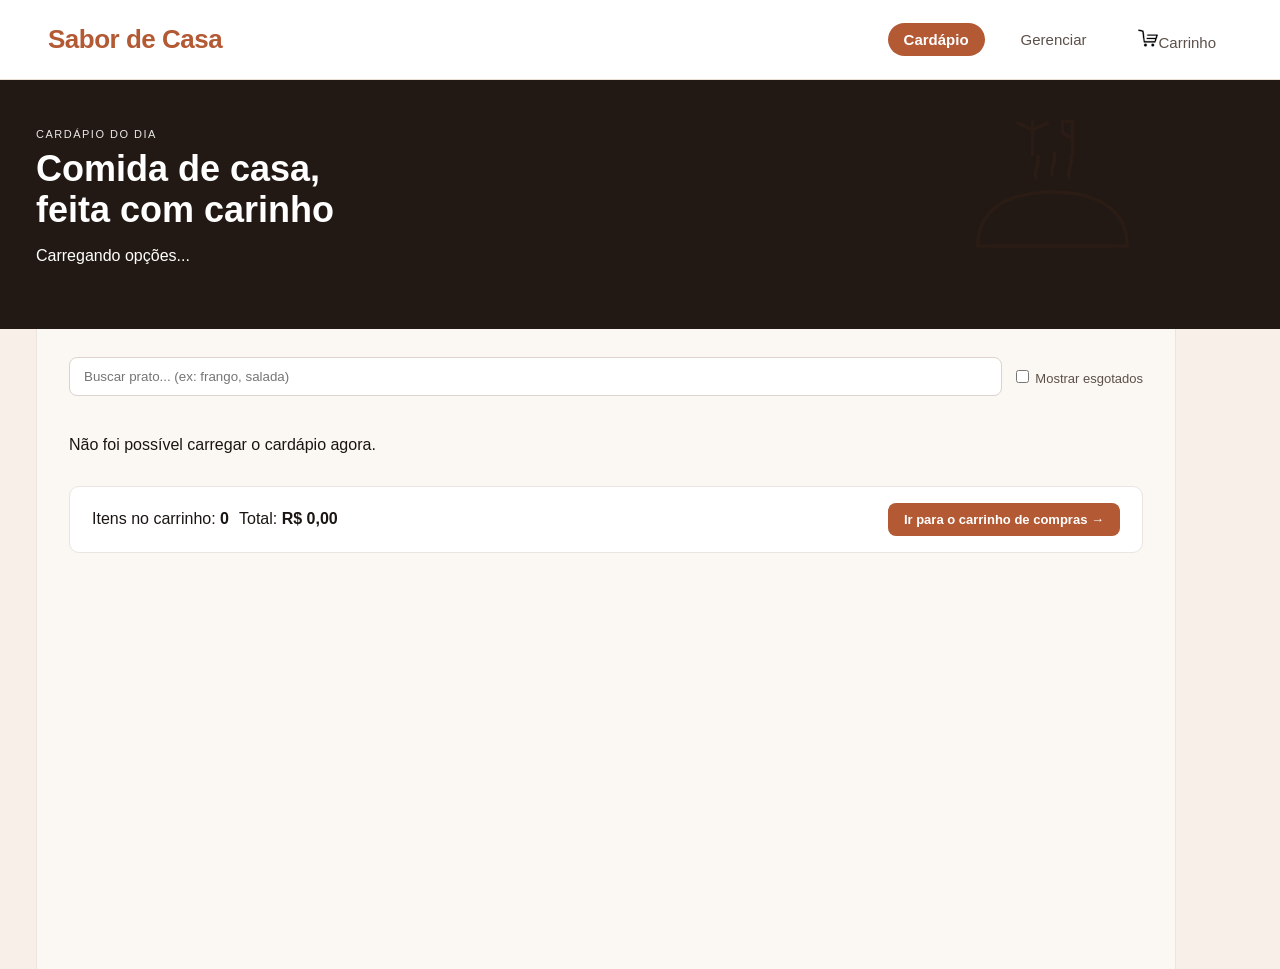
<file: index.html>
<!DOCTYPE html>
<html lang="pt-BR">
<head>
  <meta charset="UTF-8" />
  <meta name="viewport" content="width=device-width, initial-scale=1.0" />
  <title>Sabor de Casa — Cardápio</title>
  <link rel="stylesheet" href="style.css" />
</head>
<body>
    <header class="header-sistema">
        <div class="logo">Sabor de Casa</div>
        <nav class="nav-links">
            <a href="index.html" class="ativo">Cardápio</a>
            <a href="development.html">Gerenciar</a>
            <a href="order.html"><img src="imagens/logo.carrinho.png" alt="">Carrinho</a>
        </nav>
    </header>
   
    <div id="toastSucesso" class="toast-sucesso">
        <span id="textoToast"></span>
    </div>
   
    <section class="hero">
        <p class="subtitulo-topo">CARDÁPIO DO DIA</p>
        <h1>Comida de casa,<br>feita com carinho</h1>
        <p id="resumo-opcoes">Carregando opções...</p>
    </section>

    <main class="container-principal">
        <div class="controles">
            <input type="text" id="campo-busca" placeholder="Buscar prato... (ex: frango, salada)" />
            <label class="toggle-esgotados">
            <input type="checkbox" id="toggle-esgotados" />
            <span>Mostrar esgotados</span>
            </label>
        </div>

        <div id="filtros-categoria" class="filtros-categoria"></div>
        <div id="lista-cardapio"></div>

        <div id="rodape-checkout" class="rodape-checkout">
            <div class="rodape-checkout-info">
            <span>Itens no carrinho: <strong id="rodape-qtd">0</strong></span>
            <span>Total: <strong id="rodape-total">R$ 0,00</strong></span>
            </div>
            <a href="order.html" class="btn-ir-checkout">Ir para o carrinho de compras →</a>
        </div>
    </main>

    <script src="script.js"></script>
</body>
</html>
</file>
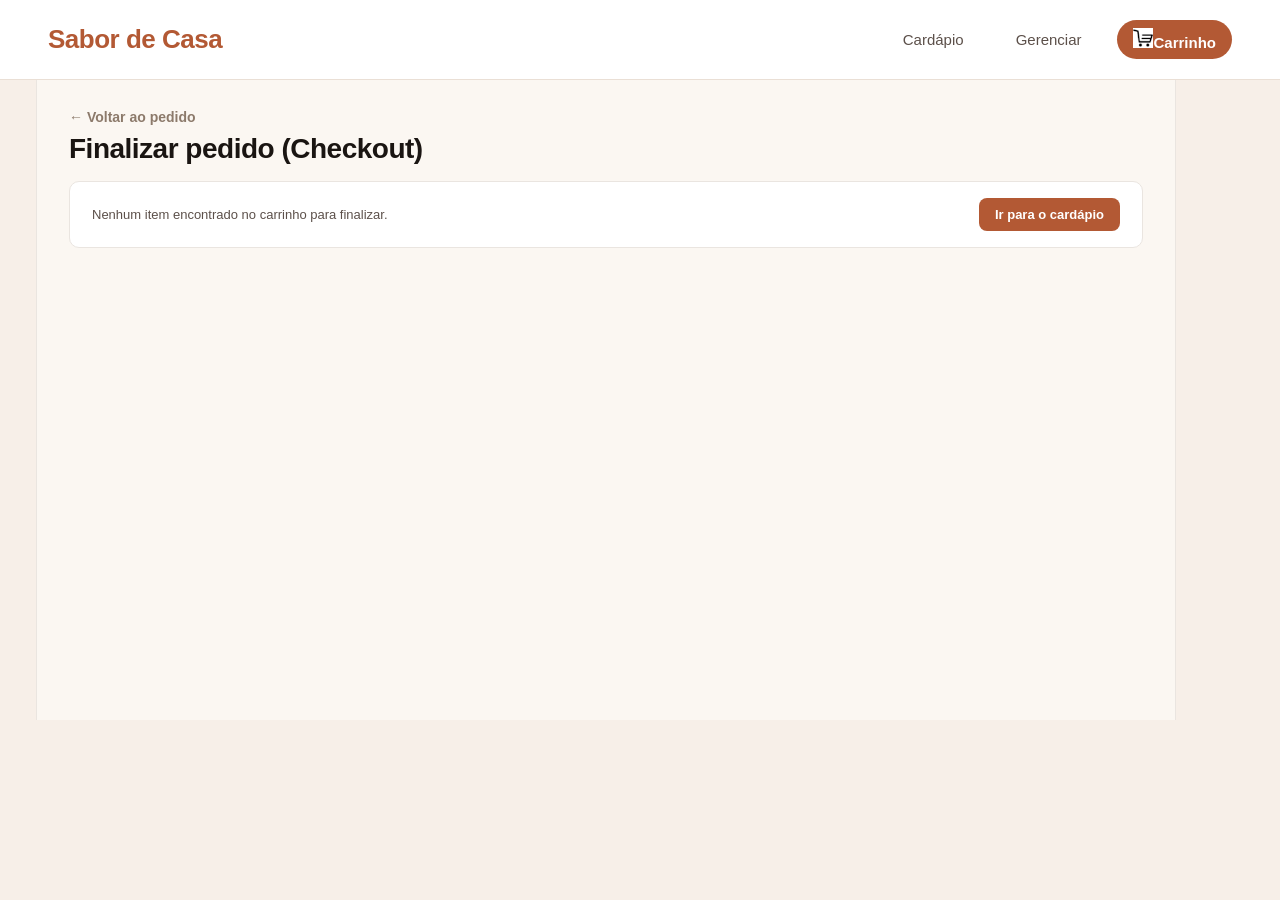
<file: checkout.html>
<!DOCTYPE html>
<html lang="pt-br">
<head>
    <meta charset="UTF-8">
    <meta name="viewport" content="width=device-width, initial-scale=1.0">
    <title>Sabor de Casa - Checkout</title>
    <link rel="stylesheet" href="style.css">
</head>
<body>

    <header class="header-sistema">
        <div class="logo">Sabor de Casa</div>
        <nav class="nav-links">
            <a href="index.html">Cardápio</a>
            <a href="development.html">Gerenciar</a>
            <a href="order.html" class="ativo"><img src="imagens/logo.carrinho.png" alt="">Carrinho</a>
        </nav>
    </header>

    <main class="container-principal">
        <div class="cabecalho-form-container">
            <a href="order.html" class="link-voltar-cat">← Voltar ao pedido</a>
            <h1 class="titulo-form-cat">Finalizar pedido (Checkout)</h1>
        </div>

        <div id="aviso-carrinho-vazio" class="card-prato card-vazio oculto">
            <p class="prato-desc">Nenhum item encontrado no carrinho para finalizar.</p>
            <a href="index.html" class="btn-ir-checkout">Ir para o cardápio</a>
        </div>

        <form id="form-checkout" onsubmit="finalizarCheckout(event)">
            <div class="card-categoria espaco-abaixo">
                <div class="card-info">
                    <h3>Como você quer receber o pedido?</h3>
                    <div class="prato-controles opcoes-entrega">
                        <label>
                            <input type="radio" name="tipoEntrega" value="ENTREGA" checked onchange="alternarTipoEntrega()">
                            Entrega
                        </label>
                        <label>
                            <input type="radio" name="tipoEntrega" value="RETIRADA" onchange="alternarTipoEntrega()">
                            Retirada no local
                        </label>
                    </div>
                </div>
            </div>

            <div class="card-categoria espaco-abaixo">
                <div class="card-info">
                    <div class="form-group">
                        <label for="nomeCliente">Nome do cliente *</label>
                        <input type="text" id="nomeCliente" required placeholder="Digite seu nome completo">
                    </div>

                    <div id="bloco-endereco-entrega" class="form-group">
                        <label for="enderecoCliente">Endereço de entrega *</label>
                        <input type="text" id="enderecoCliente" required placeholder="Rua, número, bairro, complemento">
                    </div>

                    <div id="bloco-endereco-retirada" class="form-group oculto">
                        <p class="prato-desc">
                            <strong>Endereço da loja para retirada:</strong><br>
                            <span id="endereco-loja">Sabor de Casa — Rua Exemplo, 123 - Centro</span> (Retirada no balcão)
                        </p>
                    </div>

                    <div class="form-group">
                        <label for="formaPagamento">Forma de pagamento *</label>
                        <select id="formaPagamento" required>
                            <option value="">Selecione...</option>
                            <option value="PIX">PIX</option>
                            <option value="DINHEIRO">Dinheiro</option>
                            <option value="CARTAO_CREDITO">Cartão de crédito</option>
                            <option value="CARTAO_DEBITO">Cartão de débito</option>
                        </select>
                    </div>
                </div>
            </div>

            <div class="rodape-checkout">
                <div class="rodape-checkout-info">
                    <span>Itens: <strong id="checkout-qtd">0</strong></span>
                    <span>Total a pagar: <strong id="checkout-total">R$ 0,00</strong></span>
                </div>
                <button type="submit" class="btn-ir-checkout">Confirmar pedido</button>
            </div>
        </form>

        <div id="confirmacao-pedido" class="card-categoria oculto">
            <div class="card-info">
                <h3>Pedido confirmado!</h3>
                <p id="detalhes-confirmacao" class="prato-desc"></p>
                <a href="index.html" class="btn-ir-checkout">Voltar ao cardápio</a>
            </div>
        </div>
    </main>

    <script src="script.js"></script>
    <script>
        // Mostra o campo de endereço (entrega) ou o endereço da loja (retirada).
        function alternarTipoEntrega() {
            const retirada = document.querySelector('input[name="tipoEntrega"]:checked').value === 'RETIRADA';
            const inputEndereco = document.getElementById('enderecoCliente');

            document.getElementById('bloco-endereco-entrega').classList.toggle('oculto', retirada);
            document.getElementById('bloco-endereco-retirada').classList.toggle('oculto', !retirada);

            inputEndereco.required = !retirada;
            if (retirada) inputEndereco.value = '';
        }

        function carregarResumoCheckout() {
            const itens = lerCarrinho();

            if (itens.length === 0) {
                document.getElementById('form-checkout').classList.add('oculto');
                document.getElementById('aviso-carrinho-vazio').classList.remove('oculto');
                return;
            }

            const { qtd, total } = calcularTotais(itens);
            document.getElementById('checkout-qtd').textContent = qtd;
            document.getElementById('checkout-total').textContent = formatarMoeda(total);
            alternarTipoEntrega();
        }

        function finalizarCheckout(event) {
            event.preventDefault();

            const itens = lerCarrinho();
            if (itens.length === 0) return;

            const tipo = document.querySelector('input[name="tipoEntrega"]:checked').value;
            const nome = document.getElementById('nomeCliente').value.trim();
            const endereco = document.getElementById('enderecoCliente').value.trim();
            const pagamento = document.getElementById('formaPagamento').value;
            const enderecoLoja = document.getElementById('endereco-loja').textContent;
            const { total } = calcularTotais(itens);

            limparCarrinho();

            const infoLocal =
                tipo === 'ENTREGA'
                    ? `Entrega para: <strong>${endereco}</strong>`
                    : `Retirada na loja: <strong>${enderecoLoja}</strong>`;

            document.getElementById('detalhes-confirmacao').innerHTML = `
                Cliente: <strong>${nome}</strong><br>
                Modalidade: <strong>${tipo === 'ENTREGA' ? 'Entrega' : 'Retirada'}</strong><br>
                ${infoLocal}<br>
                Pagamento: <strong>${pagamento}</strong><br>
                Total: <strong>${formatarMoeda(total)}</strong>
            `;

            document.getElementById('form-checkout').classList.add('oculto');
            document.getElementById('confirmacao-pedido').classList.remove('oculto');
        }

        window.addEventListener('DOMContentLoaded', carregarResumoCheckout);
    </script>
</body>
</html>
</file>
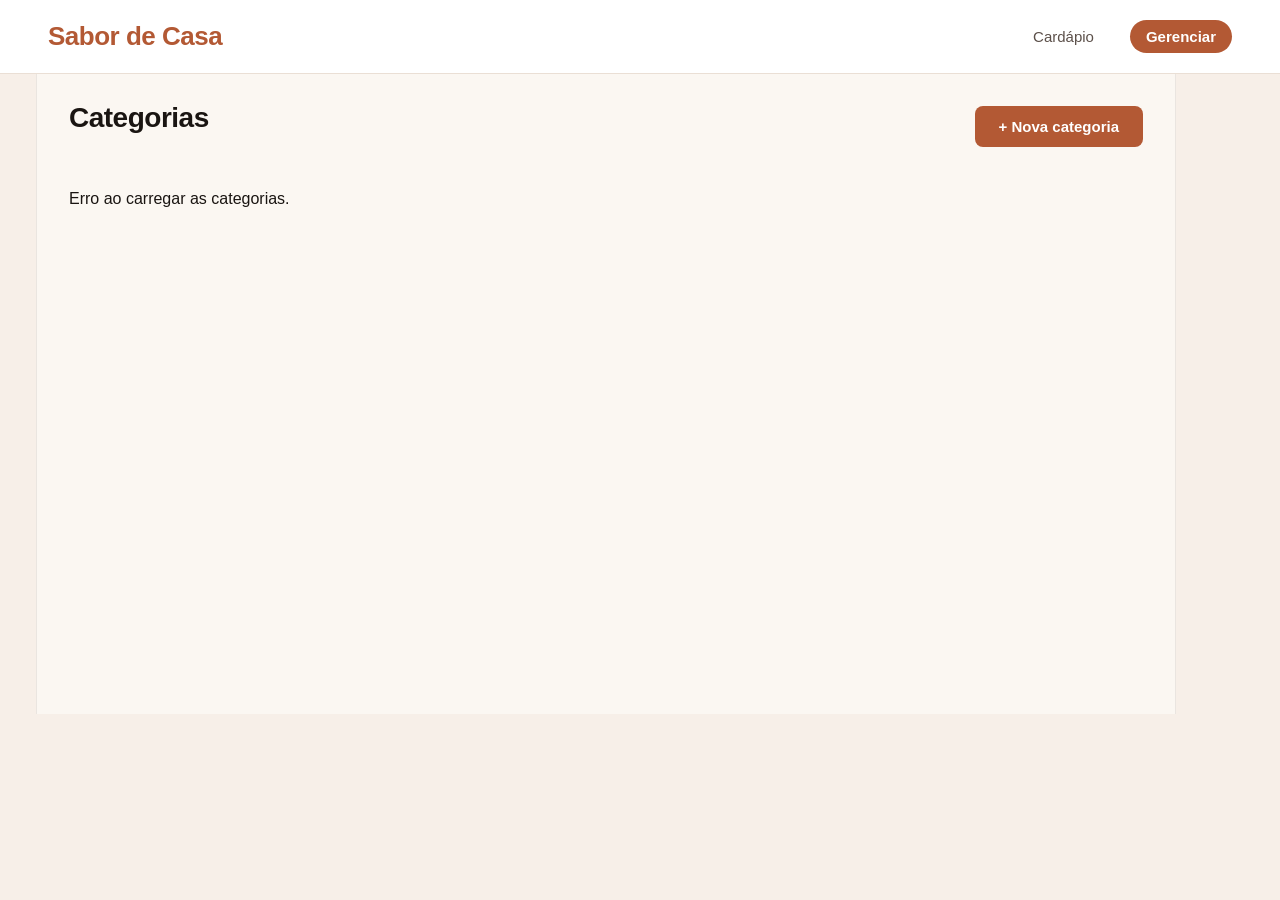
<file: development.html>
<!DOCTYPE html>
<html lang="pt-br">
<head>
    <meta charset="UTF-8">
    <meta name="viewport" content="width=device-width, initial-scale=1.0">
    <title>Sabor de Casa - Gerenciamento de Cardapio</title>
    <link rel="stylesheet" href="style.css">
</head>
<body>
    <div id="toastSucesso" class="toast-sucesso">
        <span id="textoToast"></span>
    </div>
    
    <header class="header-sistema">
        <div class="logo">Sabor de Casa</div>
        <nav class="nav-links">     
            <a href="index.html">Cardápio</a>
            <a href="development.html" class="ativo">Gerenciar</a>
        </nav>
    </header>

    <main class="container-principal">
        
        <div class="secao-topo">
            <h2>Categorias</h2>
            <a href="gerenciamento_categorias.html?nova=true" class="btn-novo">+ Nova categoria</a>
        </div>
        
        <div id="gridCategorias" class="grid-categorias">
        
        </div>

    </main>

    <script src="script.js"></script>
</body>
</html>
</file>
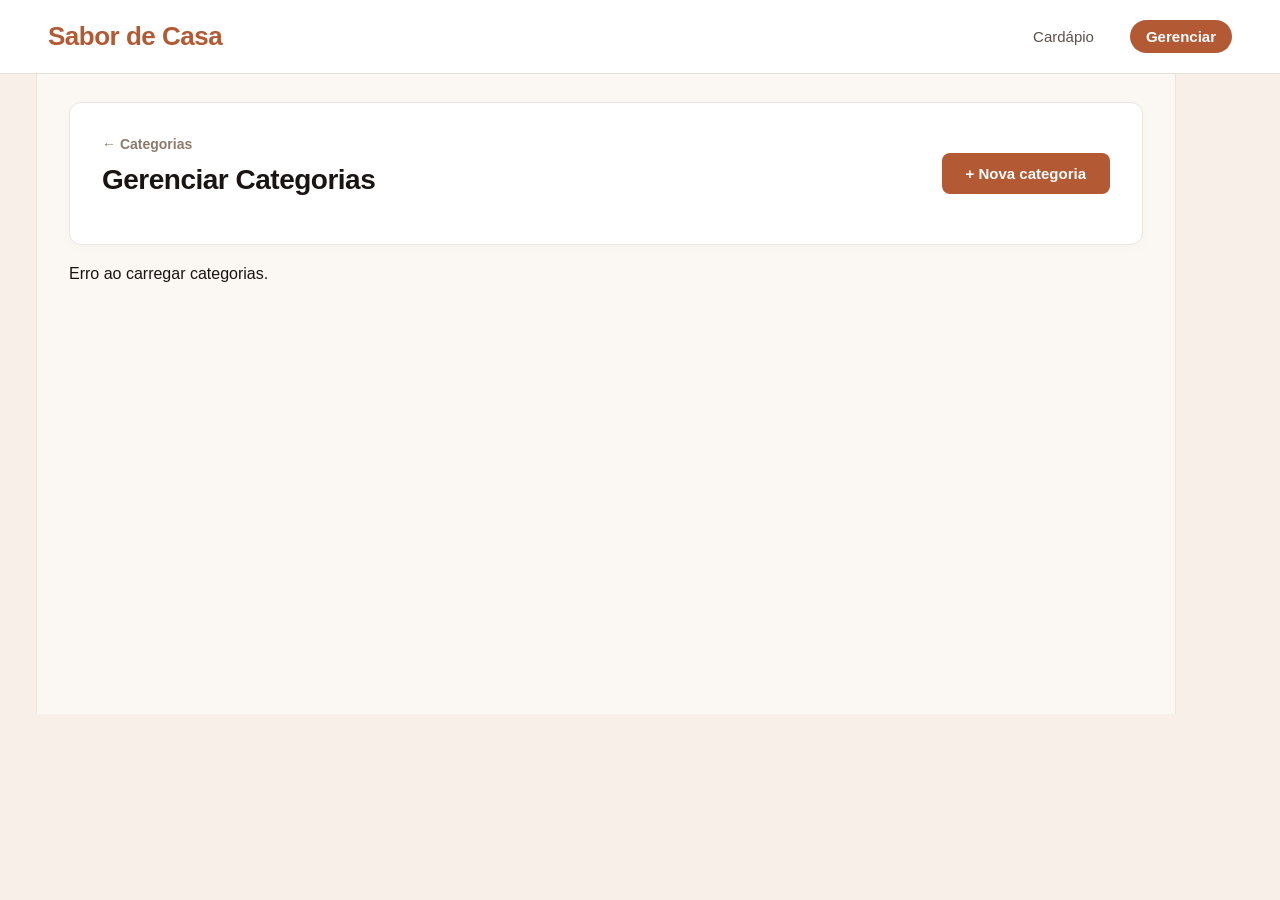
<file: gerenciamento_categorias.html>
<!DOCTYPE html>
<html lang="pt-br">
<head>
    <meta charset="UTF-8">
    <meta name="viewport" content="width=device-width, initial-scale=1.0">
    <title>Sabor de Casa - Gerenciar Categorias</title>
    <link rel="stylesheet" href="style.css">
</head>
<body>

    <header class="header-sistema">
        <div class="logo">Sabor de Casa</div>
        <nav class="nav-links">
            <a href="index.html">Cardápio</a>
            <a href="development.html" class="ativo">Gerenciar</a>
        </nav>
    </header>

    <main class="container-principal">
        <div class="card-categoria espaco-abaixo">
            <div class="cabecalho-pagina">
                <div>
                    <a href="development.html" class="link-voltar-cat">← Categorias</a>
                    <h2 class="titulo-form-cat">Gerenciar Categorias</h2>
                </div>
                <button type="button" class="btn-novo" onclick="toggleFormCat()">+ Nova categoria</button>
            </div>
        </div>

        <div id="boxNovaCategoria" class="card-categoria espaco-abaixo oculto">
            <div class="card-info">
                <form onsubmit="criarCategoria(event)">
                    <h3 class="titulo-form-cat">Nova categoria</h3>

                    <div class="form-group">
                        <label for="nomeCat">Nome da categoria *</label>
                        <input type="text" id="nomeCat" required placeholder="Ex: Bebidas">
                    </div>

                    <div class="form-group">
                        <label for="descCat">Descrição (opcional)</label>
                        <input type="text" id="descCat" placeholder="Ex: Sucos, refrigerantes e águas" maxlength="255">
                    </div>

                    <div class="prato-controles">
                        <button type="submit" class="btn-novo">Cadastrar categoria</button>
                        <button type="button" onclick="toggleFormCat()">Cancelar</button>
                    </div>
                </form>
            </div>
        </div>

        <div id="listaCategorias"></div>
    </main>

    <div id="toastSucesso" class="toast-sucesso">
        <span id="textoToast"></span>
    </div>

    <script src="script.js"></script>
    <script>
        let categoriasDados = [];
        let idEditando = null;

        function toggleFormCat() {
            const box = document.getElementById('boxNovaCategoria');
            box.classList.toggle('oculto');
            if (!box.classList.contains('oculto')) document.getElementById('nomeCat').focus();
        }

        function abrirFecharEdicao(id) {
            idEditando = idEditando === id ? null : id;
            renderCategorias();
            if (idEditando !== null) {
                document.getElementById(`desc-input-${id}`).focus();
            }
        }

        async function listarCategorias() {
            try {
                categoriasDados = await chamarApi('/categorias');
                renderCategorias();
            } catch (erro) {
                console.error('Erro ao carregar categorias:', erro);
                document.getElementById('listaCategorias').innerHTML = '<p>Erro ao carregar categorias.</p>';
            }
        }

        function renderCategorias() {
            const lista = document.getElementById('listaCategorias');
            lista.innerHTML = '';

            if (categoriasDados.length === 0) {
                lista.innerHTML = '<p>Nenhuma categoria cadastrada.</p>';
                return;
            }

            categoriasDados.forEach((c) => {
                const total = Number(c.total_pratos);
                const aberto = idEditando === c.id_categoria;
                const descricao = c.descricao_categoria || '';

                const card = document.createElement('div');
                card.className = 'card-prato';
                card.innerHTML = `
                    <div class="prato-esquerda">
                        <strong class="prato-nome">${c.nome_categoria}</strong>
                    </div>

                    <div class="prato-meio">
                        <span class="prato-desc">${total} prato(s)${descricao ? ` • ${descricao}` : ''}</span>
                    </div>

                    <div class="prato-direita">
                        <div class="prato-controles">
                            <button type="button" class="btn-editar" onclick="abrirFecharEdicao(${c.id_categoria})">
                                Editar Descrição
                            </button>
                            <button
                                type="button"
                                class="btn-excluir"
                                ${total > 0 ? 'disabled title="Categoria possui pratos"' : ''}
                                onclick="excluirCategoriaTela(${c.id_categoria})"
                            >
                                Remover
                            </button>
                        </div>
                    </div>

                    ${aberto ? `
                        <div class="painel-edicao">
                            <div class="form-group">
                                <label for="desc-input-${c.id_categoria}">Qual a nova descrição para "${c.nome_categoria}"?</label>
                                <input type="text" id="desc-input-${c.id_categoria}" value="${descricao.replace(/"/g, '&quot;')}" maxlength="255" placeholder="Ex: Sucos, refrigerantes e águas">
                            </div>
                            <div class="prato-controles">
                                <button type="button" class="btn-novo" onclick="confirmarEdicao(${c.id_categoria})">
                                    Salvar descrição
                                </button>
                                <button type="button" onclick="abrirFecharEdicao(${c.id_categoria})">
                                    Cancelar
                                </button>
                            </div>
                        </div>
                    ` : ''}
                `;

                lista.appendChild(card);
            });
        }

        async function confirmarEdicao(id) {
            const novaDescricao = document.getElementById(`desc-input-${id}`).value.trim();

            if (await modificarCategoria(id, novaDescricao)) {
                idEditando = null;
                listarCategorias();
            }
        }

        async function excluirCategoriaTela(id) {
            if (await removerCategoria(id)) {
                if (idEditando === id) idEditando = null;
                listarCategorias();
            }
        }

        async function criarCategoria(event) {
            event.preventDefault();

            const cadastrou = await adicionarCategoria({
                nome_categoria: document.getElementById('nomeCat').value.trim(),
                descricao_categoria: document.getElementById('descCat').value.trim()
            });

            if (cadastrou) {
                event.target.reset();
                toggleFormCat();
                listarCategorias();
            }
        }

        window.addEventListener('DOMContentLoaded', () => {
            listarCategorias();

            // Vindo do botão "+ Nova categoria" da tela anterior, já abre o formulário.
            if (new URLSearchParams(window.location.search).get('nova') === 'true') {
                toggleFormCat();
            }
        });
    </script>
</body>
</html>
</file>
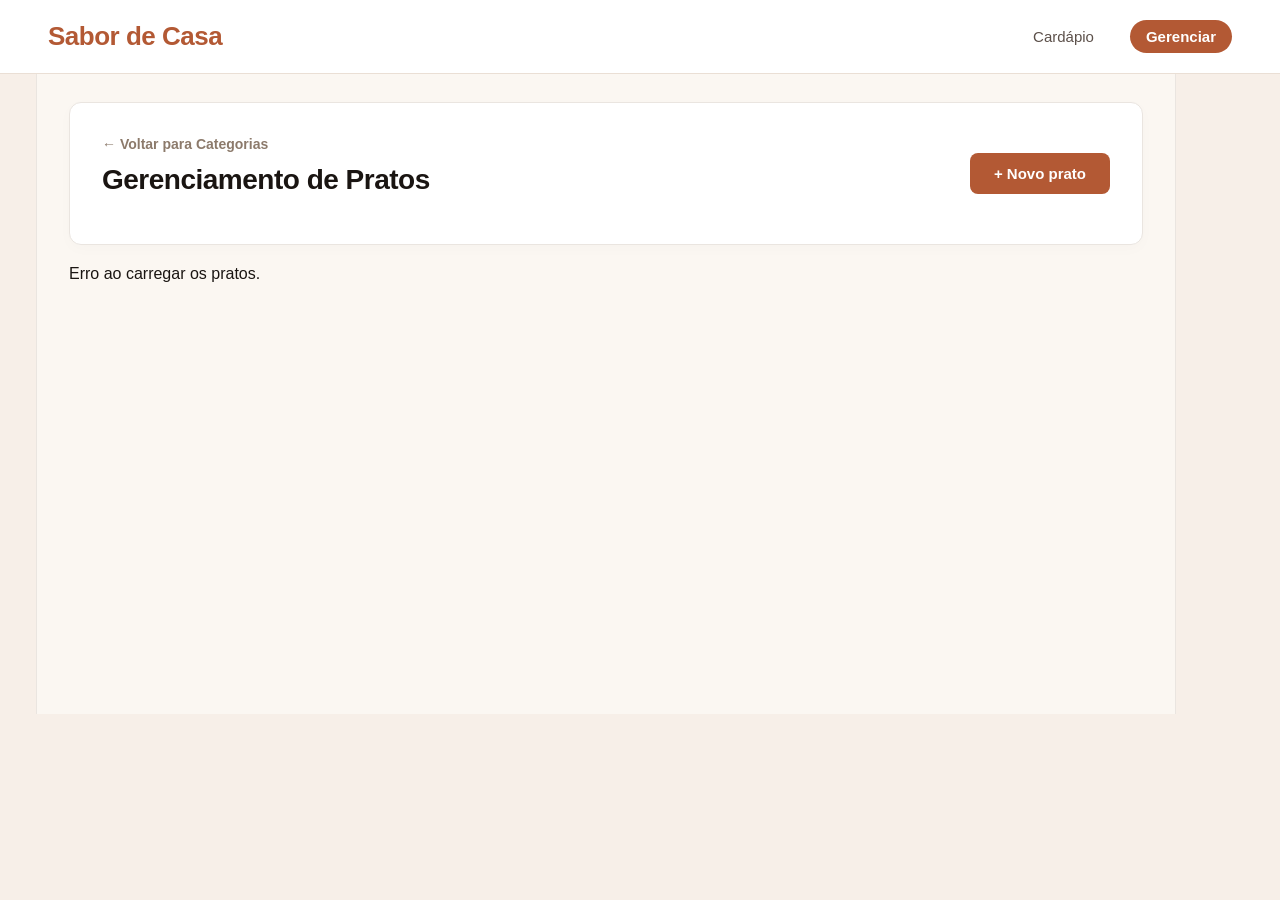
<file: gerenciamento_pratos.html>
<!DOCTYPE html>
<html lang="pt-br">
<head>
    <meta charset="UTF-8">
    <meta name="viewport" content="width=device-width, initial-scale=1.0">
    <title>Sabor de Casa - Gerenciamento de Pratos</title>
    <link rel="stylesheet" href="style.css">
</head>
<body>

    <header class="header-sistema">
        <div class="logo">Sabor de Casa</div>
        <nav class="nav-links">
            <a href="index.html">Cardápio</a>
            <a href="development.html" class="ativo">Gerenciar</a>
        </nav>
    </header>

    <main class="container-principal">
        <div class="card-categoria espaco-abaixo">
            <div class="cabecalho-pagina">
                <div>
                    <a href="development.html" class="link-voltar-cat">← Voltar para Categorias</a>
                    <h2 id="tituloCategoriaNome" class="titulo-form-cat">Gerenciamento de Pratos</h2>
                </div>
                <button type="button" class="btn-novo" onclick="alternarFormPrato()">+ Novo prato</button>
            </div>
        </div>

        <div id="cardNovoPrato" class="card-categoria espaco-abaixo oculto">
            <div class="card-info">
                <h3>Adicionar novo prato</h3>
                <form onsubmit="enviarNovoPrato(event)">
                    <div class="form-group">
                        <label for="nomePrato">Nome do prato *</label>
                        <input type="text" id="nomePrato" required placeholder="Ex: Suco de Laranja Natural">
                    </div>

                    <div class="form-group">
                        <label for="descricaoPrato">Descrição</label>
                        <input type="text" id="descricaoPrato" placeholder="Ex: Copo de 400ml feito com frutas frescas">
                    </div>

                    <div class="form-group">
                        <label for="precoPrato">Preço (R$) *</label>
                        <input type="text" id="precoPrato" required placeholder="Ex: 8.50">
                    </div>

                    <div class="prato-controles">
                        <button type="submit" class="btn-novo">Cadastrar prato</button>
                        <button type="button" onclick="alternarFormPrato()">Cancelar</button>
                    </div>
                </form>
            </div>
        </div>

        <div id="listaPratos"></div>
    </main>

    <div id="toastSucesso" class="toast-sucesso">
        <span id="textoToast"></span>
    </div>

    <script src="script.js"></script>
    <script>
        // Número da categoria vindo da URL (0 se não tiver).
        const categoriaId = Number(new URLSearchParams(window.location.search).get('categoria_id'));

        function alternarFormPrato() {
            const box = document.getElementById('cardNovoPrato');
            box.classList.toggle('oculto');
            if (!box.classList.contains('oculto')) document.getElementById('nomePrato').focus();
        }

        async function carregarPratosTela() {
            const lista = document.getElementById('listaPratos');

            try {
                const [listaCategorias, todosPratos] = await Promise.all([chamarApi('/categorias'), chamarApi('/pratos')]);

                const categoria = listaCategorias.find((c) => c.id_categoria === categoriaId);
                if (categoria) document.getElementById('tituloCategoriaNome').textContent = categoria.nome_categoria;

                const pratosDaCategoria = todosPratos.filter((p) => !categoriaId || p.id_categoria_prato === categoriaId);

                lista.innerHTML = '';
                if (pratosDaCategoria.length === 0) {
                    lista.innerHTML = '<p>Nenhum prato cadastrado nesta categoria.</p>';
                    return;
                }

                pratosDaCategoria.forEach((p) => {
                    const disponivel = p.disponivel === 1;

                    const card = document.createElement('div');
                    card.className = 'card-prato';
                    card.innerHTML = `
                        <div class="prato-esquerda"><strong class="prato-nome">${p.nome_prato}</strong></div>
                        <div class="prato-meio">
                            ${p.desc_prato ? `<span class="prato-desc">${p.desc_prato}</span>` : ''}
                            <small class="prato-status">
                                ${formatarMoeda(p.preco_prato)} • Status: <strong>${disponivel ? 'Disponível' : 'Indisponível'}</strong>
                            </small>
                        </div>
                        <div class="prato-direita">
                            <div class="prato-controles">
                                <button type="button" onclick="alternarDisponibilidadeTela(${p.id_prato}, ${p.disponivel})">
                                    ${disponivel ? 'Marcar indisponível' : 'Marcar disponível'}
                                </button>
                                <button type="button" class="btn-excluir" onclick="excluirPratoTela(${p.id_prato})">
                                    Remover
                                </button>
                            </div>
                        </div>
                    `;
                    lista.appendChild(card);
                });
            } catch (erro) {
                console.error('Erro ao carregar pratos:', erro);
                lista.innerHTML = '<p>Erro ao carregar os pratos.</p>';
            }
        }

        async function alternarDisponibilidadeTela(id, disponivelAtual) {
            if (await alternarDisponibilidadePrato(id, disponivelAtual)) carregarPratosTela();
        }

        async function excluirPratoTela(id) {
            if (await removerPrato(id)) carregarPratosTela();
        }

        async function enviarNovoPrato(event) {
            event.preventDefault();

            // O servidor valida o nome, o preço e a categoria e devolve a mensagem de erro.
            const cadastrou = await adicionarPrato({
                nome_prato: document.getElementById('nomePrato').value,
                desc_prato: document.getElementById('descricaoPrato').value,
                preco_prato: document.getElementById('precoPrato').value,
                id_categoria_prato: categoriaId
            });

            if (cadastrou) {
                event.target.reset();
                alternarFormPrato();
                carregarPratosTela();
            }
        }

        window.addEventListener('DOMContentLoaded', carregarPratosTela);
    </script>
</body>
</html>
</file>
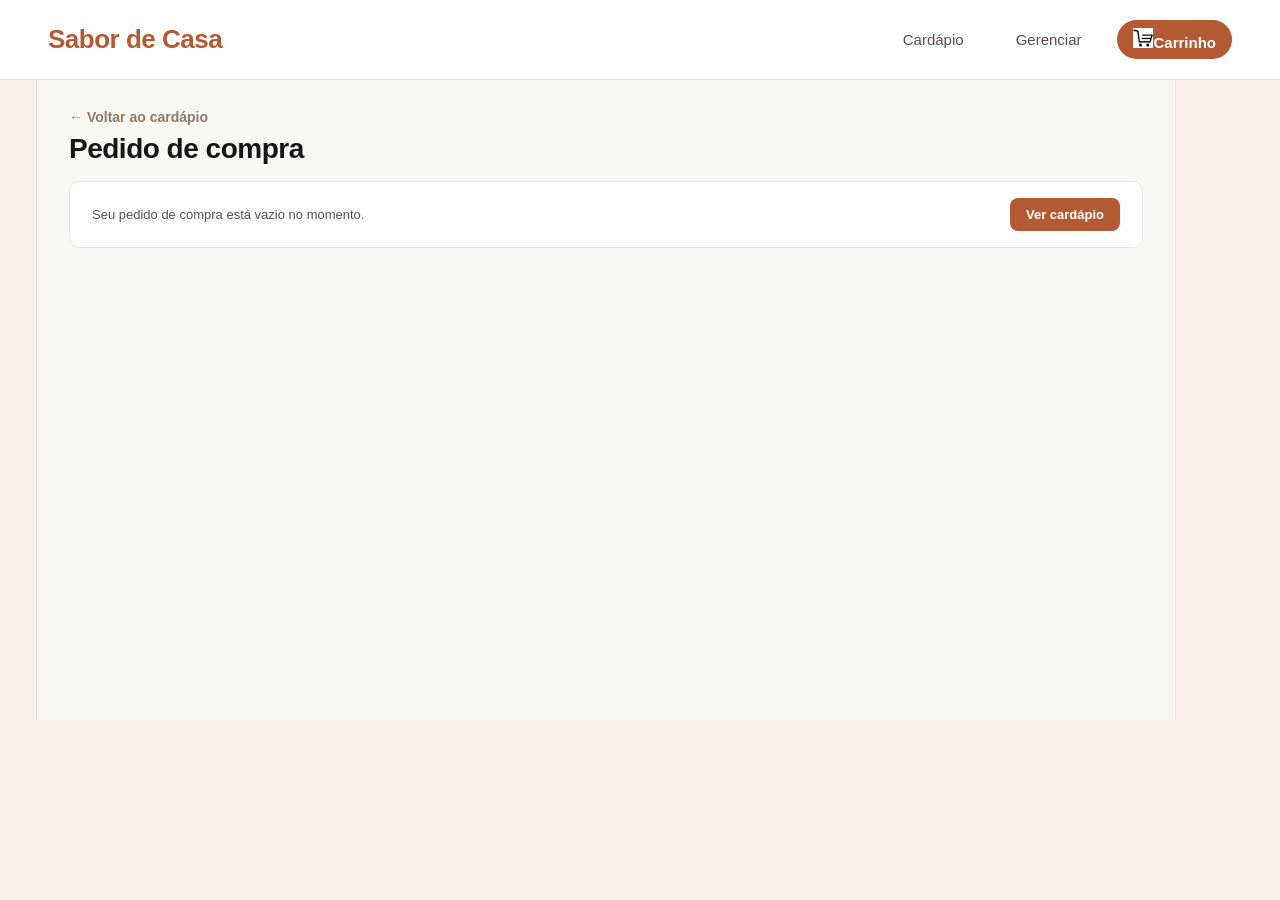
<file: order.html>
<!DOCTYPE html>
<html lang="pt-br">
<head>
    <meta charset="UTF-8">
    <meta name="viewport" content="width=device-width, initial-scale=1.0">
    <title>Sabor de Casa - Pedido de Compra</title>
    <link rel="stylesheet" href="style.css">
</head>
<body>

    <header class="header-sistema">
        <div class="logo">Sabor de Casa</div>
        <nav class="nav-links">
            <a href="index.html">Cardápio</a>
            <a href="development.html">Gerenciar</a>
            <a href="order.html" class="ativo"><img src="imagens/logo.carrinho.png" alt="">Carrinho</a>
        </nav>
    </header>

    <main class="container-principal">
        <div class="cabecalho-form-container">
            <a href="index.html" class="link-voltar-cat">← Voltar ao cardápio</a>
            <h1 class="titulo-form-cat">Pedido de compra</h1>
        </div>

        <div id="lista-pedido"></div>

        <div id="resumo-pedido" class="rodape-checkout oculto">
            <div class="rodape-checkout-info">
                <span>Itens: <strong id="pedido-qtd-itens">0</strong></span>
                <span>Total do carrinho: <strong id="pedido-valor-total">R$ 0,00</strong></span>
            </div>
            <div class="prato-controles">
                <a href="checkout.html" class="btn-ir-checkout">Continuar para checkout</a>
            </div>
        </div>
    </main>

    <script src="script.js"></script>
    <script>
        function alterarQuantidade(index, delta) {
            const itens = lerCarrinho();
            if (!itens[index]) return;

            itens[index].quantidade += delta;
            if (itens[index].quantidade <= 0) {
                itens.splice(index, 1);
            }
            salvarCarrinho(itens);
            renderizarPedido();
        }

        function removerItemPedido(index) {
            const itens = lerCarrinho();
            itens.splice(index, 1);
            salvarCarrinho(itens);
            renderizarPedido();
        }

        function renderizarPedido() {
            const itens = lerCarrinho();
            const container = document.getElementById('lista-pedido');
            const resumo = document.getElementById('resumo-pedido');

            container.innerHTML = '';

            if (itens.length === 0) {
                resumo.classList.add('oculto');
                container.innerHTML = `
                    <div class="card-prato card-vazio">
                        <p class="prato-desc">Seu pedido de compra está vazio no momento.</p>
                        <a href="index.html" class="btn-ir-checkout">Ver cardápio</a>
                    </div>
                `;
                return;
            }

            itens.forEach((item, index) => {
                const qtd = Number(item.quantidade) || 1;
                const precoUnitario = Number(item.preco) || 0;
                const subtotal = qtd * precoUnitario;

                const card = document.createElement('div');
                card.className = 'card-prato';
                card.innerHTML = `
                    <div class="prato-esquerda">
                        <strong class="prato-nome">${item.nome_prato}</strong>
                    </div>

                    <div class="prato-meio">
                        <span class="prato-desc">
                            Qtd: <strong>${qtd}</strong> &nbsp;|&nbsp;
                            Unitário: <strong>${formatarMoeda(precoUnitario)}</strong> &nbsp;|&nbsp;
                            Total do item: <strong>${formatarMoeda(subtotal)}</strong>
                        </span>
                    </div>

                    <div class="prato-direita">
                        <span class="prato-preco">${formatarMoeda(subtotal)}</span>
                        <div class="prato-controles">
                            <button type="button" onclick="alterarQuantidade(${index}, -1)">-</button>
                            <button type="button" onclick="alterarQuantidade(${index}, 1)">+</button>
                            <button type="button" onclick="removerItemPedido(${index})">Remover</button>
                        </div>
                    </div>
                `;
                container.appendChild(card);
            });

            const { qtd, total } = calcularTotais(itens);
            document.getElementById('pedido-qtd-itens').textContent = qtd;
            document.getElementById('pedido-valor-total').textContent = formatarMoeda(total);
            resumo.classList.remove('oculto');
        }

        window.addEventListener('DOMContentLoaded', renderizarPedido);
    </script>
</body>
</html>
</file>
<file: style.css>
/* ==========================================
   1. VARIÁVEIS E CONFIGURAÇÕES GLOBAIS
   ========================================== */
:root {
    --bg-principal: #f7efe8;
    --bg-card: #ffffff;
    --texto-principal: #1a1512;
    --texto-secundario: #5c504a;
    --cor-primaria: #b35934;
    --cor-primaria-hover: #9e4c2b;
    --borda-sutil: #eae5e0;
    --borda-input: #dcd4cc;
}

body {
    background-color: var(--bg-principal);
    font-family: 'Segoe UI', Tahoma, Geneva, Verdana, sans-serif;
    color: var(--texto-principal);
    margin: 0;
    padding: 0;
}

.oculto {
    display: none !important;
}

/* ==========================================
   2. CABEÇALHO DO SISTEMA
   ========================================== */
.header-sistema {
    display: flex;
    justify-content: space-between;
    align-items: center;
    padding: 20px 48px;
    background-color: var(--bg-card);
    border-bottom: 1px solid #eadfd5;
}

.logo {
    font-size: 26px;
    font-weight: 800;
    color: var(--cor-primaria);
    letter-spacing: -0.5px;
}

.nav-links {
    display: flex;
    align-items: center;
    gap: 20px;
}

.nav-links a {
    text-decoration: none;
    color: var(--texto-secundario);
    font-size: 15px;
    font-weight: 500;
    padding: 8px 16px;
    border-radius: 20px;
    transition: all 0.2s;
}

.nav-links a.ativo {
    background-color: var(--cor-primaria);
    color: #fff;
    font-weight: 600;
}

/* ==========================================
   3. ESTRUTURA GERAL DAS PÁGINAS
   ========================================== */
.container-principal {
    max-width: 1140px;
    min-height: calc(100vh - 260px);
    margin: 0 0 0 36px;
    padding: 28px 32px 48px;
    background-color: #fbf7f2;
    border-inline: 1px solid var(--borda-sutil);
    box-sizing: border-box;
}

.secao-topo {
    display: flex;
    justify-content: space-between;
    align-items: center;
    margin-bottom: 24px;
}

.secao-topo h2,
.titulo-form-cat {
    font-size: 28px;
    font-weight: 800;
    color: var(--texto-principal);
    margin: 0 0 16px 0;
    letter-spacing: -0.5px;
}

.cabecalho-pagina {
    display: flex;
    justify-content: space-between;
    align-items: center;
    flex-wrap: wrap;
    gap: 12px;
}

.cabecalho-pagina .titulo-form-cat {
    margin-top: 4px;
}

.link-voltar-cat {
    text-decoration: none;
    font-size: 14px;
    color: #8c7a6b;
    font-weight: 600;
    display: inline-block;
    margin-bottom: 8px;
}

.nav-links a:hover,
.link-voltar-cat:hover {
    color: var(--cor-primaria);
}

.espaco-abaixo {
    margin-bottom: 20px;
}

/* ==========================================
   4. BOTÕES (todos os botões principais compartilham o mesmo estilo)
   ========================================== */
.btn-novo,
.prato-controles button,
.btn-ir-checkout {
    background-color: var(--cor-primaria);
    color: #fff;
    border: none;
    border-radius: 8px;
    font-weight: 600;
    text-decoration: none;
    cursor: pointer;
    transition: background-color 0.2s;
}

.btn-novo:hover,
.btn-ir-checkout:hover,
.prato-controles button:hover:not(:disabled) {
    background-color: var(--cor-primaria-hover);
}

.btn-novo {
    padding: 12px 24px;
    font-size: 15px;
}

.prato-controles button,
.btn-ir-checkout {
    padding: 9px 16px;
    font-size: 13px;
}

.prato-controles button:disabled,
.prato-controles input:disabled {
    opacity: 0.5;
    cursor: not-allowed;
}

/* ==========================================
   5. CARDS DE CATEGORIA E FORMULÁRIOS
   ========================================== */
.card-categoria,
.card-prato,
.rodape-checkout {
    background-color: var(--bg-card);
    border: 1px solid var(--borda-sutil);
}

.grid-categorias {
    display: grid;
    grid-template-columns: repeat(2, 1fr);
    gap: 20px;
}

.card-categoria {
    border-radius: 12px;
    padding: 32px;
    box-shadow: 0 4px 15px rgba(0, 0, 0, 0.02);
    display: flex;
    flex-direction: column;
    justify-content: space-between;
    box-sizing: border-box;
}

.card-info p,
.prato-desc,
.toggle-esgotados {
    font-size: 13px;
    color: var(--texto-secundario);
}

.card-info h3 {
    font-size: 20px;
    font-weight: 700;
    color: var(--texto-principal);
    margin: 0 0 8px 0;
}

.card-info p {
    margin: 0 0 20px 0;
}

.card-divider {
    height: 1px;
    background-color: #f0eae4;
    margin-bottom: 15px;
}

.card-acoes {
    display: flex;
    gap: 16px;
}

.card-acoes button {
    background: none;
    border: none;
    font-size: 13px;
    font-weight: 500;
    cursor: pointer;
    padding: 0;
}

.btn-ver { color: var(--cor-primaria); }
.btn-editar { color: var(--texto-secundario); }
.btn-excluir { color: #d9534f; }
.card-acoes button:hover { text-decoration: underline; }

.form-group {
    display: flex;
    flex-direction: column;
    margin-bottom: 24px;
}

.form-group label {
    font-size: 15px;
    font-weight: 700;
    color: var(--texto-principal);
    margin-bottom: 10px;
}

.form-group input[type="text"],
#campo-busca,
.prato-controles input {
    border: 1px solid var(--borda-input);
    border-radius: 8px;
    background-color: var(--bg-card);
}

.form-group input[type="text"] {
    width: 100%;
    padding: 14px 18px;
    font-size: 16px;
    outline: none;
    box-sizing: border-box;
    transition: border-color 0.2s;
}

.form-group input[type="text"]:focus {
    border-color: var(--cor-primaria);
    box-shadow: 0 0 0 3px rgba(179, 89, 52, 0.1);
}

.form-group #formaPagamento {
    width: 100%;
    min-height: 46px;
    padding: 10px 14px;
    font-size: 16px;
    border-radius: 8px;
}

.painel-edicao {
    grid-column: 1 / -1;
    margin-top: 12px;
    padding-top: 12px;
    border-top: 1px solid rgba(0, 0, 0, 0.08);
}

.opcoes-entrega {
    gap: 26px;
    margin-top: 10px;
}

#detalhes-confirmacao {
    margin: 10px 0 16px;
}

/* ==========================================
   6. AVISO (TOAST)
   ========================================== */
.toast-sucesso {
    position: fixed;
    top: 20px;
    left: 50%;
    transform: translateX(-50%) translateY(-20px);
    background-color: #e6f4ea;
    color: #137333;
    border: 1px solid #ceead6;
    padding: 12px 24px;
    border-radius: 8px;
    font-size: 14px;
    font-weight: 600;
    box-shadow: 0 4px 12px rgba(0, 0, 0, 0.08);
    display: flex;
    align-items: center;
    gap: 10px;
    opacity: 0;
    visibility: hidden;
    transition: all 0.3s ease;
    z-index: 1000;
}

.toast-sucesso::before {
    content: '✔';
}

.toast-sucesso.mostrar {
    opacity: 1;
    visibility: visible;
    transform: translateX(-50%) translateY(0);
}

/* ==========================================
   7. CARDÁPIO (index.html)
   ========================================== */
.hero {
    background: linear-gradient(rgba(26, 21, 18, 0.6), rgba(26, 21, 18, 0.6)),
        url("data:image/svg+xml,%3Csvg xmlns='http://www.w3.org/2000/svg' viewBox='0 0 300 300' fill='none'%3E%3Cg stroke='%23c05621' stroke-width='4' stroke-linecap='round' stroke-linejoin='round' opacity='0.14'%3E%3C!-- Prato --%3E%3Cpath d='M60 200 C60 160, 90 135, 150 135 C210 135, 240 160, 240 200 Z'/%3E%3Cpath d='M80 200 H220'/%3E%3C!-- Vapor --%3E%3Cpath d='M130 118 C126 108, 136 102, 132 92'/%3E%3Cpath d='M150 114 C146 104, 156 98, 152 88'/%3E%3Cpath d='M170 118 C166 108, 176 102, 172 92'/%3E%3C!-- Garfo e Faca estilizados --%3E%3Cpath d='M126 50 L126 90'/%3E%3Cpath d='M108 52 L126 60 L144 52'/%3E%3Cpath d='M174 90 L174 50 L162 50 L162 64 L174 70'/%3E%3C/g%3E%3C/svg%3E")
        center/contain no-repeat,
        #2e1f17;
    color: #fff;
    padding: 48px 36px;
    background-position: right 10% center;
}

.subtitulo-topo {
    font-size: 11px;
    letter-spacing: 1.5px;
    text-transform: uppercase;
    opacity: 0.9;
    margin: 0 0 8px;
}

.hero h1 {
    font-size: 36px;
    line-height: 1.15;
    margin: 0 0 10px;
}

.controles,
.filtros-categoria,
.prato-controles,
.rodape-checkout-info {
    display: flex;
    flex-wrap: wrap;
    align-items: center;
    gap: 10px;
}

.controles {
    justify-content: space-between;
    margin-bottom: 14px;
}

.filtros-categoria {
    margin-bottom: 26px;
}

#campo-busca {
    flex: 1;
    min-width: 220px;
    padding: 11px 14px;
}

.filtros-categoria button {
    padding: 6px 14px;
    border-radius: 20px;
    border: 1px solid #e2d8ce;
    background: var(--bg-card);
    color: var(--texto-secundario);
    font-size: 12px;
    cursor: pointer;
}

.filtros-categoria button:hover,
#campo-busca:focus {
    border-color: var(--cor-primaria);
    color: var(--cor-primaria);
    outline: none;
}

.titulo-categoria-destaque {
    display: inline-block;
    background: #4a2417;
    color: #fff;
    font-size: 13px;
    letter-spacing: 0.8px;
    text-transform: uppercase;
    padding: 7px 14px;
    border-radius: 6px;
    margin: 22px 0 12px;
}

/* ==========================================
   8. CARDS DE PRATO E RODAPÉ DO CARRINHO
   ========================================== */
.card-prato,
.rodape-checkout {
    border-radius: 10px;
    padding: 16px 22px;
    margin-bottom: 12px;
    display: flex;
    justify-content: space-between;
    align-items: center;
    gap: 16px;
}

.card-prato {
    display: grid;
    grid-template-columns: 280px 1fr auto;
}

.card-vazio {
    display: flex;
}

.rodape-checkout {
    margin-top: 32px;
    flex-wrap: wrap;
}

.prato-esquerda,
.prato-meio,
.prato-direita {
    display: flex;
    align-items: center;
}

.prato-direita {
    gap: 14px;
}

.prato-desc,
.toggle-esgotados {
    margin: 0;
}

.prato-status {
    display: block;
    margin-top: 4px;
}

.prato-preco {
    background: #f6e3d4;
    color: var(--cor-primaria-hover);
    font-weight: 700;
    font-size: 12px;
    padding: 4px 10px;
    border-radius: 6px;
}

.prato-controles input {
    width: 56px;
    padding: 7px;
    text-align: center;
}

/* ==========================================
   9. TELAS PEQUENAS (celular)
   ========================================== */
@media (max-width: 768px) {
    .header-sistema {
        padding: 15px 20px;
    }

    .grid-categorias {
        grid-template-columns: 1fr;
    }

    .hero {
        padding: 32px 20px;
    }

    .container-principal {
        margin: 0;
        padding: 20px 16px;
        border-inline: none;
    }

    .card-prato,
    .rodape-checkout {
        display: flex;
        flex-direction: column;
        align-items: stretch;
    }

    .prato-direita {
        justify-content: space-between;
    }
}
</file>
